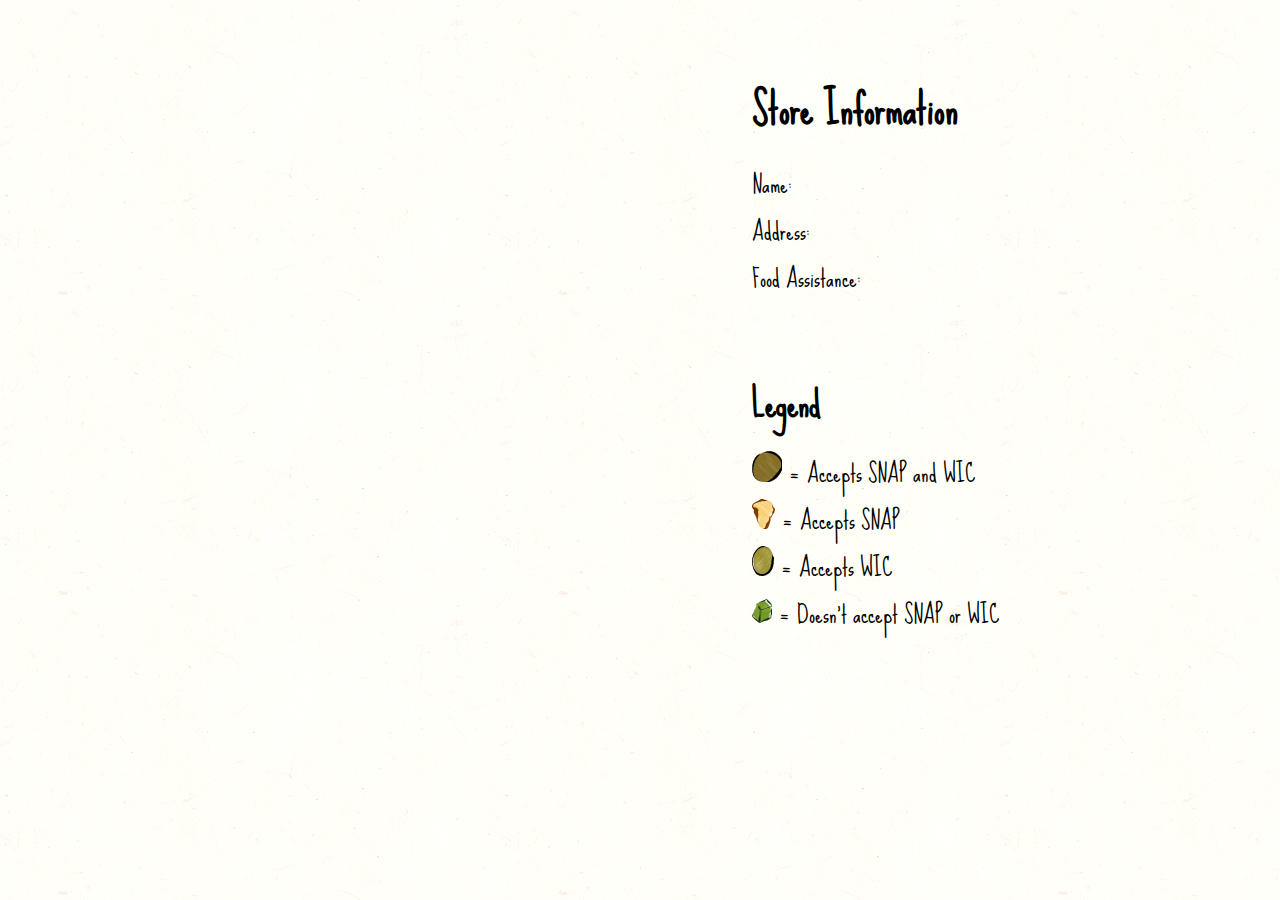
<file: all_stores.html>
<!DOCTYPE html>
<html lang="en">
<head>
	<title>Arroz con Gandules: A Lawrence Food Access Map</title>
	<meta charset="UTF-8">
	<meta content="IE=edge,chrome=1" http-equiv="X-UA-Compatible">
	<meta content="width=device-width, initial-scale=1.0" name="viewport">
	<link href="" rel="shortcut icon">
	<link href="css/main.css" rel="stylesheet" type="text/css">
	<script src="https://d3js.org/d3.v4.min.js"></script>
	<script src="https://d3js.org/topojson.v1.min.js"></script>
	<script src="https://d3js.org/d3-scale-chromatic.v1.min.js"></script>
</head>
<body>
	<section class="map">
		<div class="view">
			<div id="mapid"></div>
		</div>
		<div class="info">
		    <h1>Store Information</h1>
			<span id="label1"></span>Name: <span id="info1"></span><br/>
        	<span id="label2"></span>Address: <span id="info2"></span><br/>
        	<span id="label3"></span>Food Assistance: <span id="info3"></span><br/>
        	<br/>
        	<h2>Legend</h2>
        	<p><img src = "assets/pea_small.png" alt = "Pea"> = Accepts SNAP and WIC</p>
        	<p><img src = "assets/chicken_small.png" alt = "Chicken"> = Accepts SNAP</p>
        	<p><img src = "assets/olive_small.png" alt = "Olive"> = Accepts WIC</p>
        	<p><img src = "assets/pepper_small.png" alt = "Pepper"> = Doesn't accept SNAP or WIC</p>
        	<!--<form>
		        <input type="radio" name="data" id="snap_wic" onClick="showContent(this)" checked="true"/> <label>Accepts SNAP & WIC</label><br/>
		        <input type="radio" name="data" id="snap" onClick="showContent(this)" /> <label>Accepts SNAP only</label><br/>
		        <input type="radio" name="data" id="wic" onClick="showContent(this)" /> <label>Accepts WIC only</label><br/>
		        <input type="radio" name="data" id="neither" onClick="hideContent(this)"/> <label>Doesn't accept SNAP or WIC</label>
		    </form>-->
		</div>
	</section>
	<script src = "all_stores_map.js"></script>	
</body>
</html>
</file>
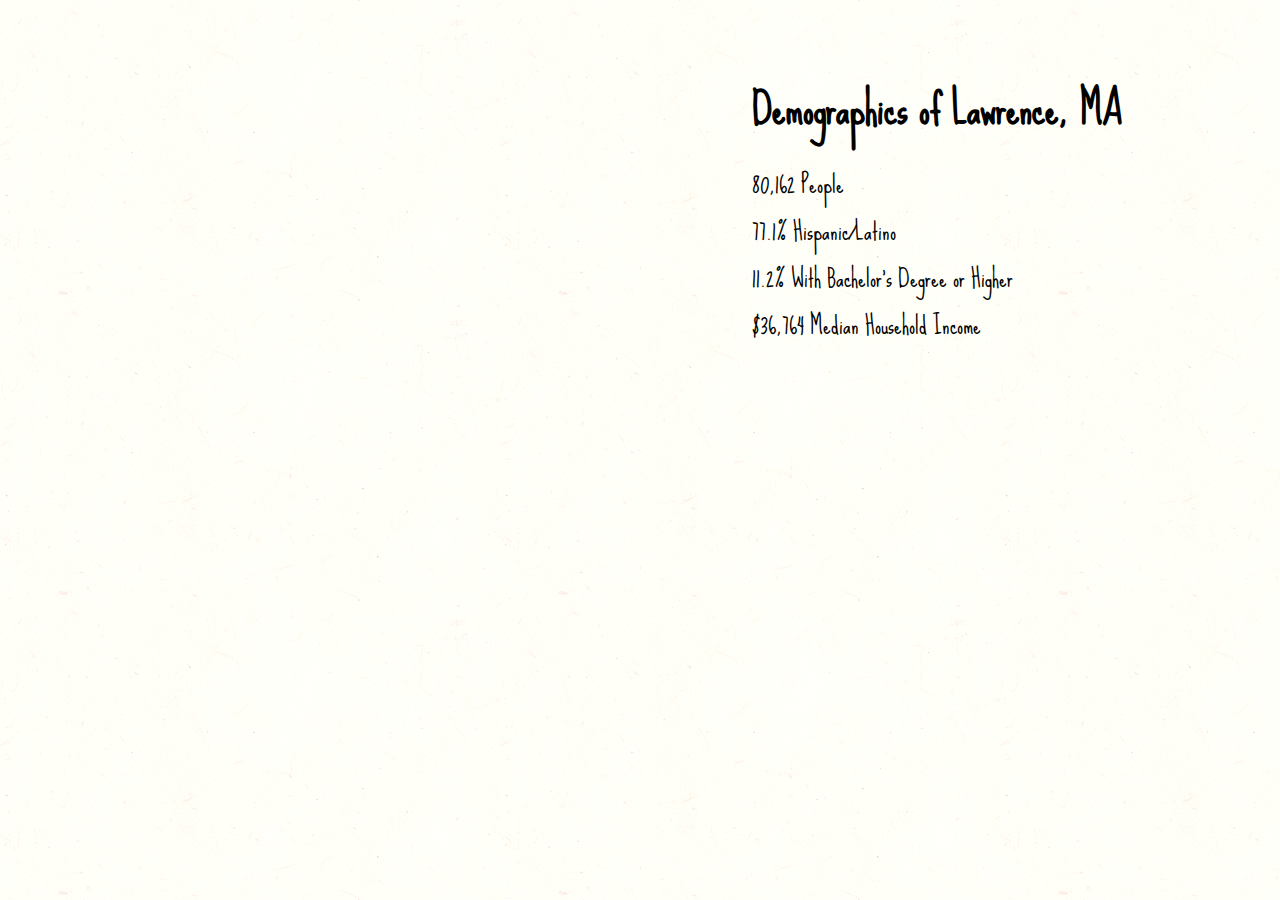
<file: lawrence_map.html>
<!DOCTYPE html>
<html lang="en">
<head>
	<title>Arroz con Gandules: A Lawrence Food Access Map</title>
	<meta charset="UTF-8">
	<meta content="IE=edge,chrome=1" http-equiv="X-UA-Compatible">
	<meta content="width=device-width, initial-scale=1.0" name="viewport">
	<link href="" rel="shortcut icon">
	<link href="css/main.css" rel="stylesheet" type="text/css">
	<script src="https://d3js.org/d3.v4.min.js"></script>
	<script src="https://d3js.org/topojson.v1.min.js"></script>
	<script src="https://d3js.org/d3-scale-chromatic.v1.min.js"></script>
</head>
<body>
	<section class="map">
		<div class="view">
			<div id="mapid"></div>
		</div>
		<div class="info">
		    <h1>Demographics of Lawrence, MA</h1>
		    <p>80,162 People</p>
		    <p>77.1% Hispanic/Latino</p>
		    <p>11.2% With Bachelor’s Degree or Higher</p>
		    <p>$36,764 Median Household Income</p>
		</div>
	</section>
	<script src = "lawrence_map.js"></script>	
</body>
</html>
</file>
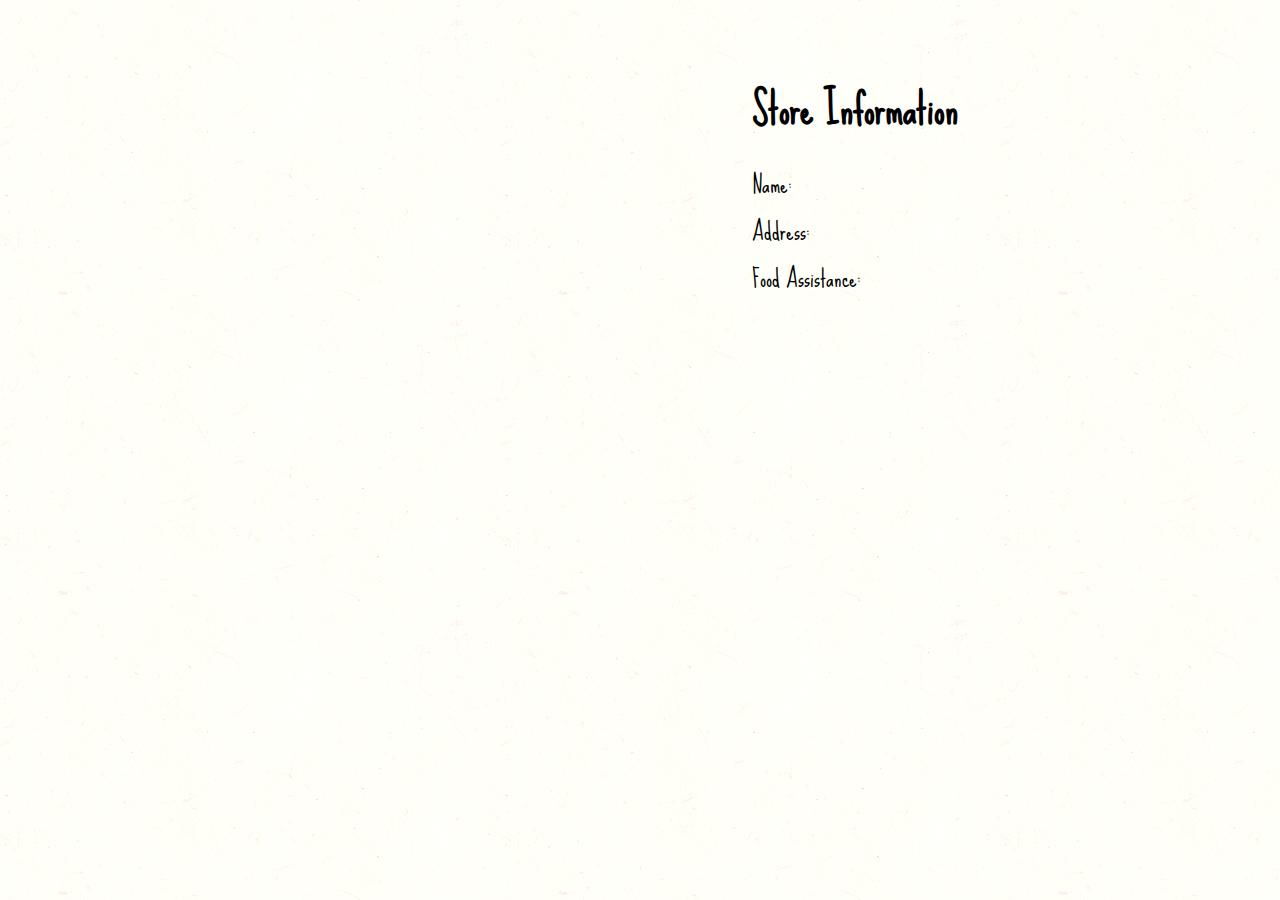
<file: supermarkets.html>
<!DOCTYPE html>
<html lang="en">
<head>
	<title>Arroz con Gandules: A Lawrence Food Access Map</title>
	<meta charset="UTF-8">
	<meta content="IE=edge,chrome=1" http-equiv="X-UA-Compatible">
	<meta content="width=device-width, initial-scale=1.0" name="viewport">
	<link href="" rel="shortcut icon">
	<link href="css/main.css" rel="stylesheet" type="text/css">
	<script src="https://d3js.org/d3.v4.min.js"></script>
	<script src="https://d3js.org/topojson.v1.min.js"></script>
	<script src="https://d3js.org/d3-scale-chromatic.v1.min.js"></script>
</head>
<body>
	<section class="map">
		<div class="view">
			<div id="mapid"></div>
		</div>
		<div class="info">
		    <h1>Store Information</h1>
			<span id="label1"></span>Name: <span id="info1"></span><br/>
        	<span id="label2"></span>Address: <span id="info2"></span><br/>
        	<span id="label3"></span>Food Assistance: <span id="info3"></span><br/>
        	<br/>
		</div>
	</section>
	<script src = "supermarket_map.js"></script>	
</body>
</html>
</file>
<file: css/main.css>
@import url(https://fonts.googleapis.com/css?family=Gothic+A1:300,400,700);
@import url(https://fonts.googleapis.com/css?family=Sue+Ellen+Francisco);

article,aside,details,figcaption,figure,footer,header,hgroup,main,nav,section,summary{display:block;}audio,canvas,video{display:inline-block;}audio:not([controls]){display:none;height:0;}[hidden]{display:none;}html{font-family:sans-serif;-ms-text-size-adjust:100%;-webkit-text-size-adjust:100%;}body{margin:0;}a:focus{outline:thin dotted;}a:active,a:hover{outline:0;}h1{font-size:2em;margin:0.67em 0;}abbr[title]{border-bottom:1px dotted;}b,strong{font-weight:bold;}dfn{font-style:italic;}hr{-moz-box-sizing:content-box;box-sizing:content-box;height:0;}mark{background:#ff0;color:#000;}code,kbd,pre,samp{font-family:monospace,serif;font-size:1em;}pre{white-space:pre-wrap;}q{quotes:"\201C" "\201D" "\2018" "\2019";}small{font-size:80%;}sub,sup{font-size:75%;line-height:0;position:relative;vertical-align:baseline;}sup{top:-0.5em;}sub{bottom:-0.25em;}img{border:0;}svg:not(:root){overflow:hidden;}figure{margin:0;}fieldset{border:1px solid #c0c0c0;margin:0 2px;padding:0.35em 0.625em 0.75em;}legend{border:0;padding:0;}button,input,select,textarea{font-family:inherit;font-size:100%;margin:0;}button,input{line-height:normal;}button,select{text-transform:none;}button,html input[type="button"],input[type="reset"],input[type="submit"]{-webkit-appearance:button;cursor:pointer;}button[disabled],html input[disabled]{cursor:default;}input[type="checkbox"],input[type="radio"]{box-sizing:border-box;padding:0;}input[type="search"]{-webkit-appearance:textfield;-moz-box-sizing:content-box;-webkit-box-sizing:content-box;box-sizing:content-box;}input[type="search"]::-webkit-search-cancel-button,input[type="search"]::-webkit-search-decoration{-webkit-appearance:none;}button::-moz-focus-inner,input::-moz-focus-inner{border:0;padding:0;}textarea{overflow:auto;vertical-align:top;}table{border-collapse:collapse;border-spacing:0;}
*,
*::after,
*::before {
	box-sizing: border-box;
}


html, body {
	/*font-family: 'Graphik', Calibri, Arial, sans-serif;*/
	font-family: 'Sue Ellen Francisco', cursive;
	font-size: 24px;
	min-height: 100vh;
	overflow-x: hidden;
	background-image: url("../assets/paper.png");
}
a {
	color: #888;
	text-decoration: none;
}
h1 {
	font-size: 42px;
	margin-top: 20px; 
	margin-bottom: 10px;
}
h2 {
	font-size: 36px;
	margin-top: 20px; 
	margin-bottom: 10px;
}
img {
    display: inline-block;
}
p {
	margin-top: 0px;
	margin-bottom: 0px;
}

a:hover,
a:active {
	color: #333;
}
.animation{
	-webkit-animation: fadein 4s; /* Safari, Chrome and Opera > 12.1 */
       -moz-animation: fadein 4s; /* Firefox < 16 */
        -ms-animation: fadein 4s; /* Internet Explorer */
         -o-animation: fadein 4s; /* Opera < 12.1 */
            animation: fadein 4s;
}
.title {
	display: flex;
	justify-content: center;
	font-size: 3em;
	margin: .5em;
}
.sub-title {
	text-align: center;f
	font-size: 1.2em;
	font-weight: 400;
	margin: 0;
}
.map {
	display: flex;
	-ms-flex:50%;
	flex: 50%;
	margin: 2em 0 0 1em;
}
.view{
	-ms-flex:50%;
	flex: 50%;
}
.info{
	-ms-flex:50%;
	flex: 50%;
	padding-left: 100px;
}
#mapid { 
	height: 80vh; 
}

@keyframes fadein {
    from { opacity: 0; }
    to   { opacity: 1; }
}

/* Firefox < 16 */
@-moz-keyframes fadein {
    from { opacity: 0; }
    to   { opacity: 1; }
}

/* Safari, Chrome and Opera > 12.1 */
@-webkit-keyframes fadein {
    from { opacity: 0; }
    to   { opacity: 1; }
}

/* Internet Explorer */
@-ms-keyframes fadein {
    from { opacity: 0; }
    to   { opacity: 1; }
}

/* Opera < 12.1 */
@-o-keyframes fadein {
    from { opacity: 0; }
    to   { opacity: 1; }
}
</file>
